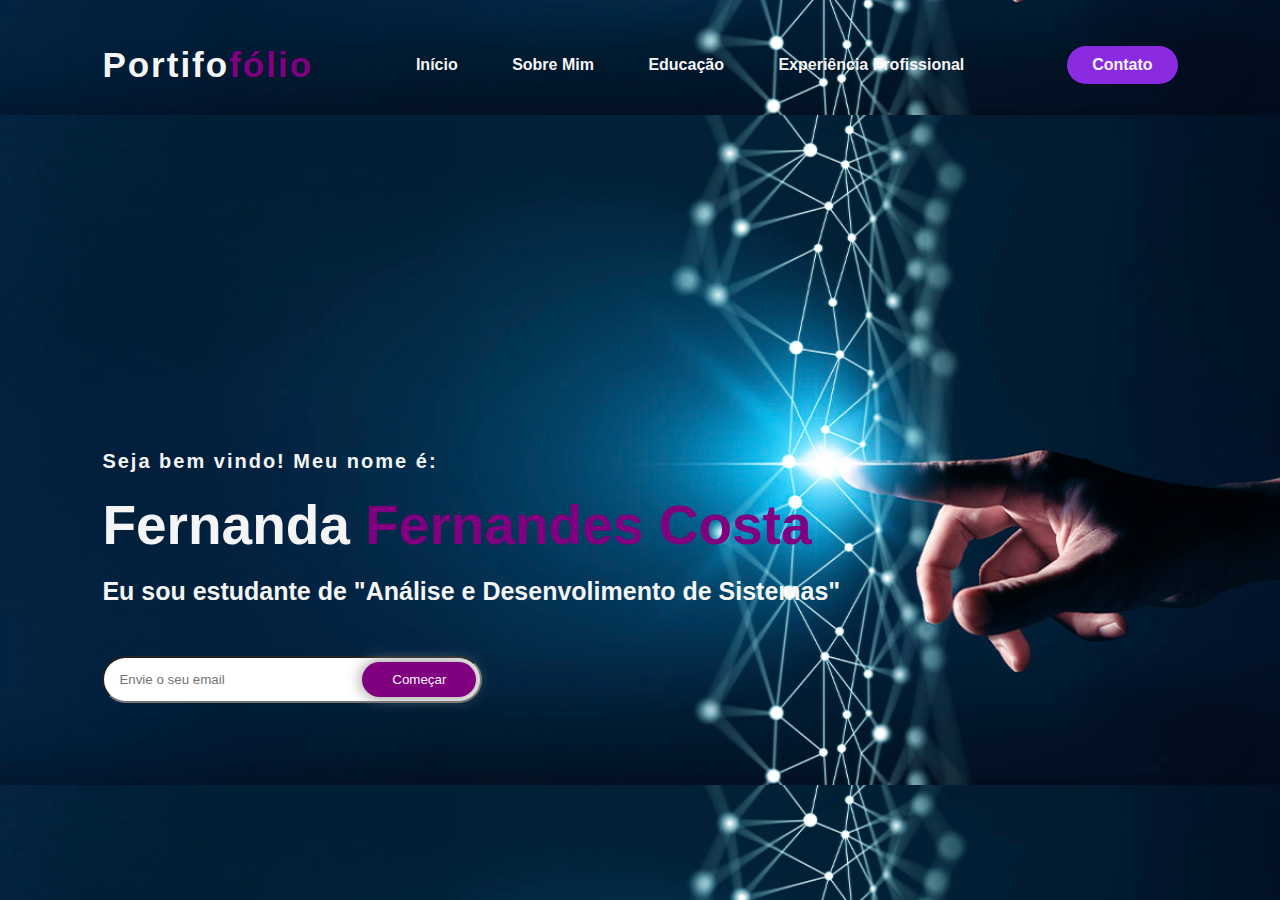
<file: index.html>
<!DOCTYPE html>
<html lang="pt-br">
<head>
    <meta charset="UTF-8">
    <meta name="viewport" content="width=device-width, initial-scale=1.0">
    <link rel="stylesheet" href="style.css">
    <title>Portifólio website</title>
    <!---Fernanada Fernandes Costa RU3920172-->
</head>
<body>
    <div class="background"><!--inicio da div background-->
        <nav>
            <h2>Portifo<span>fólio</span></h2>
            <!--inicio dos link de navegação-->
            <ul class="cabeçalho-link">
                <li><a href="início.html">Início</a></li>
                <li><a href="sobre_mim.html">Sobre Mim</a></li>
                <li><a href="educacao.html">Educação</a></li>
                <li><a href="experiencia.html">Experiência Profissional</a></li>    
            </ul><!--final do -link-->

<!--Classebutton-->
            <a href="Contato.html" class="button">Contato</a>
        </nav>
<div class="Apresentação"><!--inicio da div apresentação-->
    <h4>Seja bem vindo! Meu nome é:</h4>
    <h1>Fernanda <span>Fernandes Costa</span></h1>
    <h3>Eu sou estudante de "Análise e Desenvolimento de Sistemas"</h3>
    <div class="Container-button"><!--Inicio da div class container-->
    <form>
        <input type="email" nome="email" id="email" placeholder="Envie o seu email">
        <input type="submit" nome="submit"value="Começar">
    </form>
    </div><!--final div container-->
</div><!--fim da div apresntação-->
    </div><!--fim da div background-->
</body>
</html>
</file>
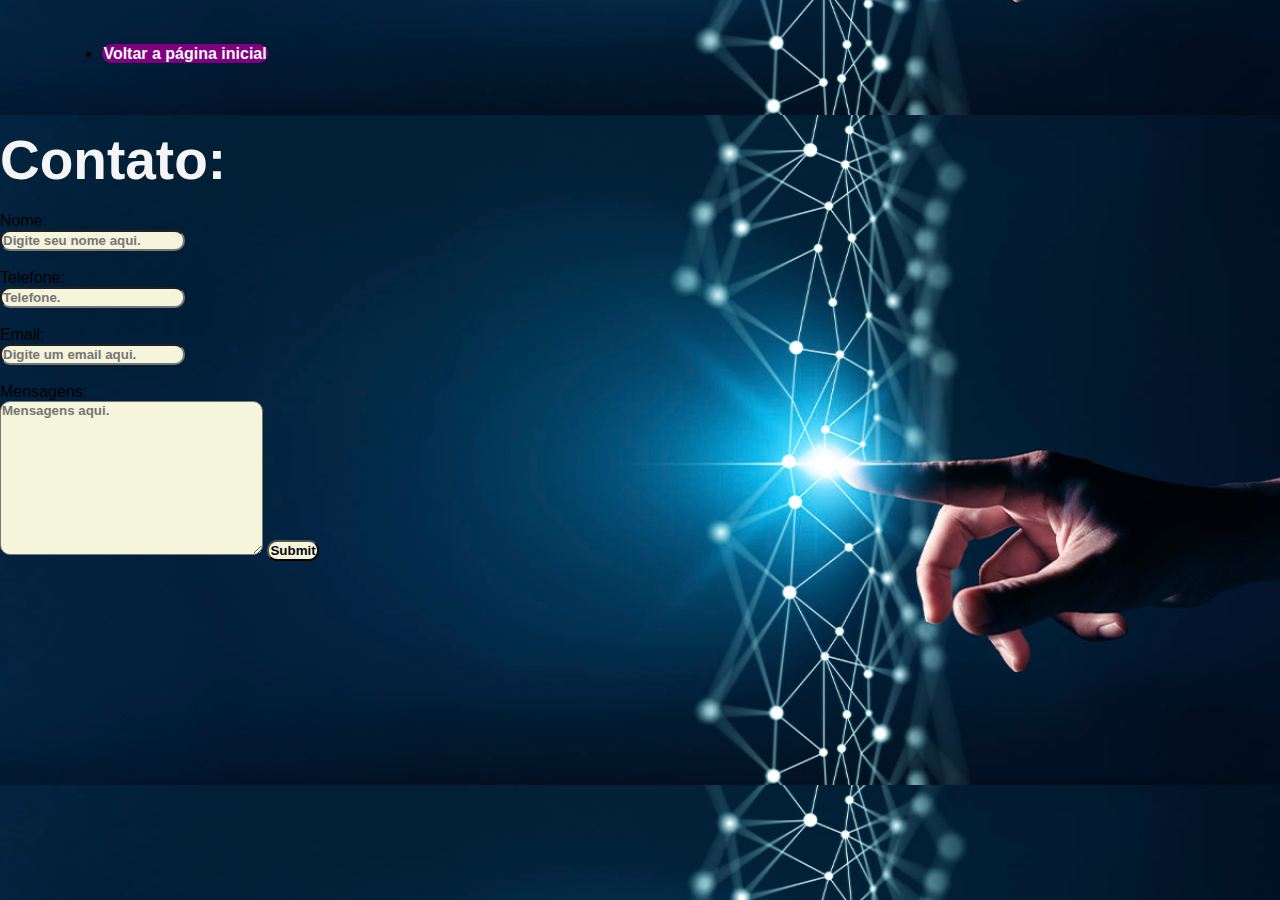
<file: contato.html>
<!DOCTYPE html>
<html lang="pt-br">
<head>
    <meta charset="UTF-8">
    <meta name="viewport" content="width=device-width, initial-scale=1.0">
    <link rel="stylesheet" href="style.css">
    <title>contato</title>
    <!---Fernanada Fernandes Costa RU3920172-->
</head>
<body>
    <header>

        <div class="background">
            <header>
                
        <div>
            <nav>
        <li ><a href="index.html" class="pagina-inicial" >Voltar a página inicial</a></li>
             <!---->
            </nav>
        </a>
        <h1>Contato:</h1>
        <!--legenda para nome-->
        <label for="campo_nome">Nome:</label>
        <form action="">
    
            <!--campo input do type text-->
            <input class="inputestilizado"  id="campo_nome" type="text" placeholder="Digite seu nome aqui."required><br><br>
    
            <!--legenda para telefone-->
            <label for="campo_telefone">Telefone:</label><br>
        <form >
    
            <!--campo input para telefone-->
            <input class="inputestilizado"  id="campo_telefone" type="tel" placeholder="Telefone." required><br><br>
    
             <!--legenda para email-->
             <label for="email">Email:</label><br>
             <form action="">
         
                 <!--campo input para email-->
                 <input class="inputestilizado"  id="email" type="email" placeholder="Digite um email aqui." required><br><br>
                 <label for="campo_mensagem">Mensagens:</label><br>
    
                 <!--campo textarea para enviar mensagens-->
                 <textarea class="inputestilizado"  name="Mensagens" id="campo_mensagem" cols="30" rows="10" placeholder="Mensagens aqui." required></textarea>
        
                 <form action="">
                    <!--campo input para Enviar(submit)-->
                    <input class="inputestilizado"  type="submit">
            
                </form><br>
                

    </header>
</div>
</body>
</html>
</file>
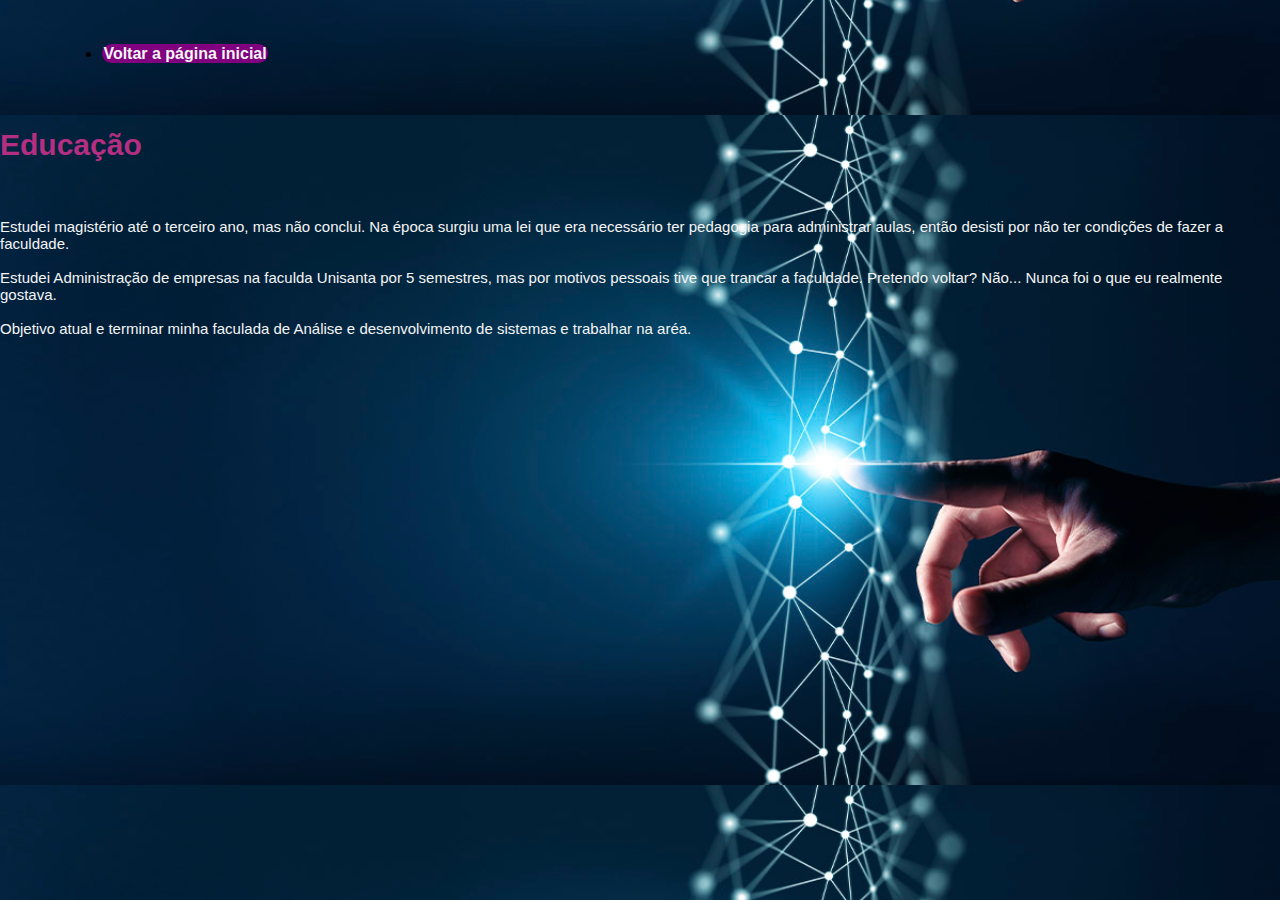
<file: educacao.html>
<!DOCTYPE html>
<html lang="pt-br">
<head>
    <meta charset="UTF-8">
    <meta name="viewport" content="width=device-width, initial-scale=1.0">
    <link rel="stylesheet" href="style.css">
    <title>Educacao</title>
    <!---Fernanada Fernandes Costa RU3920172-->
</head>
<body>
    <header>

        <div class="background">
            <header>
                
        <div>
            <nav>
        <li ><a href="index.html" class="pagina-inicial" >Voltar a página inicial</a></li>
             <!---->
            </nav>
        </a>
        <h1 class="inicio2">Educação</h1><br><br>
        <div class="inicio">
        <p>Estudei magistério até o terceiro ano, mas não conclui. Na época surgiu uma lei que era necessário ter pedagogia para administrar aulas, então desisti por não ter condições de fazer a faculdade.</p><br>
        <p>Estudei Administração de empresas na faculda Unisanta por 5 semestres, mas por motivos pessoais tive que trancar a faculdade. Pretendo voltar? Não... Nunca foi o que eu realmente gostava.</p><br>
        <p>Objetivo atual e terminar minha faculada de Análise e desenvolvimento de sistemas e trabalhar na aréa. </p><br>
      
        </div>
    </header>
</div>
</body>
</html>
</file>
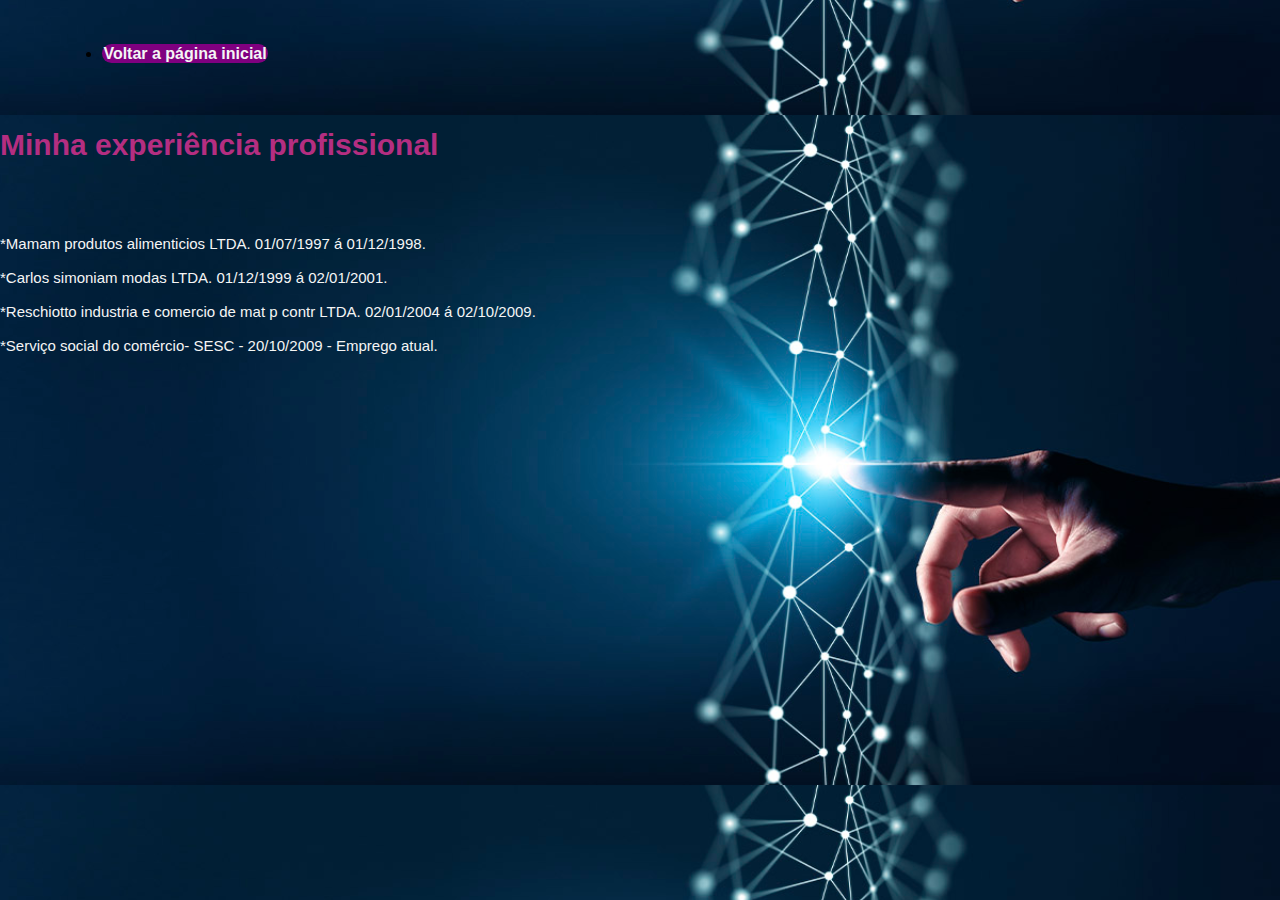
<file: experiencia.html>
<!DOCTYPE html>
<html lang="pt-br">
<head>
    <meta charset="UTF-8">
    <meta name="viewport" content="width=device-width, initial-scale=1.0">
    <link rel="stylesheet" href="style.css">
    <title>Experiencia Profissional</title>
    <!---Fernanada Fernandes Costa RU3920172-->
</head>
<body>
    <header>

        <div class="background">    
        <div>
            <nav>
        <li ><a href="index.html" class="pagina-inicial" >Voltar a página inicial</a></li>
             <!---->
            </nav>
        </a>
        <h1 class="inicio2">Minha experiência profissional</h1><br><br>
        <div class="inicio">
        <p></p><br>
        <p>*Mamam produtos alimenticios LTDA. 01/07/1997 á 01/12/1998.</p><br>
        <p>*Carlos simoniam modas LTDA. 01/12/1999 á 02/01/2001.</p><br>
        <p>*Reschiotto industria e comercio de mat p contr LTDA. 02/01/2004 á 02/10/2009. </p><br>
        <p>*Serviço social do comércio- SESC - 20/10/2009 - Emprego atual.</p>
        </div>

    </header>
</div>
</body>
</html>
</file>
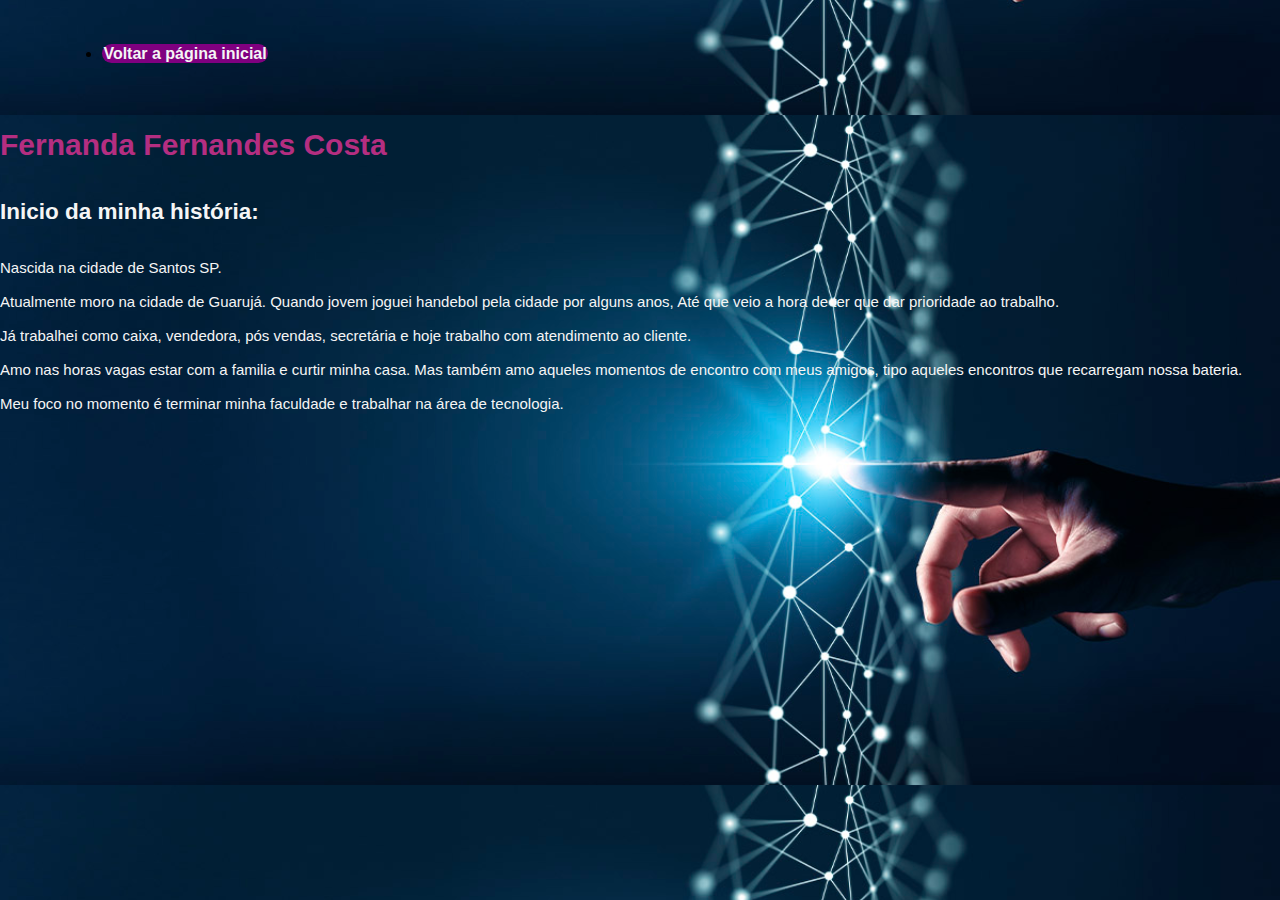
<file: início.html>
<!DOCTYPE html>
<html lang="pt-br">
<head>
    <meta charset="UTF-8">
    <meta name="viewport" content="width=device-width, initial-scale=1.0">
    <link rel="preconnect" href="https://fonts.googleapis.com">
    <link rel="preconnect" href="https://fonts.gstatic.com" crossorigin>
    <link href="https: //fonts.googleapis.com/css2? família= Poppins:ital,
    wght@0,200;0,300;0,400;0,500;0,600;0,700;0,800;0,900;1,100;1,200;1,300;
    1,400;1,500;1,600;1,700;1,800;1,900 & display=swap" rel="stylesheet">

    <!--Fim Google Fontes-->
    <link rel="stylesheet" href="style.css">
    <title>Início</title>
    <!---Fernanada Fernandes Costa RU3920172-->
</head>
<body>
    <div class="background">
        <header>
           
    <div>
        <nav>
    <li ><a href="index.html" class="pagina-inicial" >Voltar a página inicial</a></li>
         <!---->
        </nav>
    </a>
<div class="inicio">
    <h1 class="inicio2">Fernanda Fernandes Costa</h1><br>
    <h2>Inicio da minha história:</h2><br><br>
    <p>Nascida na cidade de Santos SP.<br> <br>
        Atualmente moro na cidade de Guarujá. Quando jovem joguei handebol pela cidade por alguns anos, Até que veio a hora de ter que dar prioridade ao trabalho. <br>
        <br>
        Já trabalhei como caixa, vendedora, pós vendas, secretária e hoje trabalho com atendimento ao cliente.</p><br>
    <p>Amo nas horas vagas estar com a familia e curtir minha casa. Mas também amo aqueles momentos de encontro com meus amigos, tipo aqueles encontros que recarregam nossa bateria. <br>
         <br>
          Meu foco no momento é terminar minha faculdade e trabalhar na área de tecnologia. <br>
           </p><br>
        
        
</div>
    
    
    
        </header>
        </div>
    
</body>
</html>
</file>
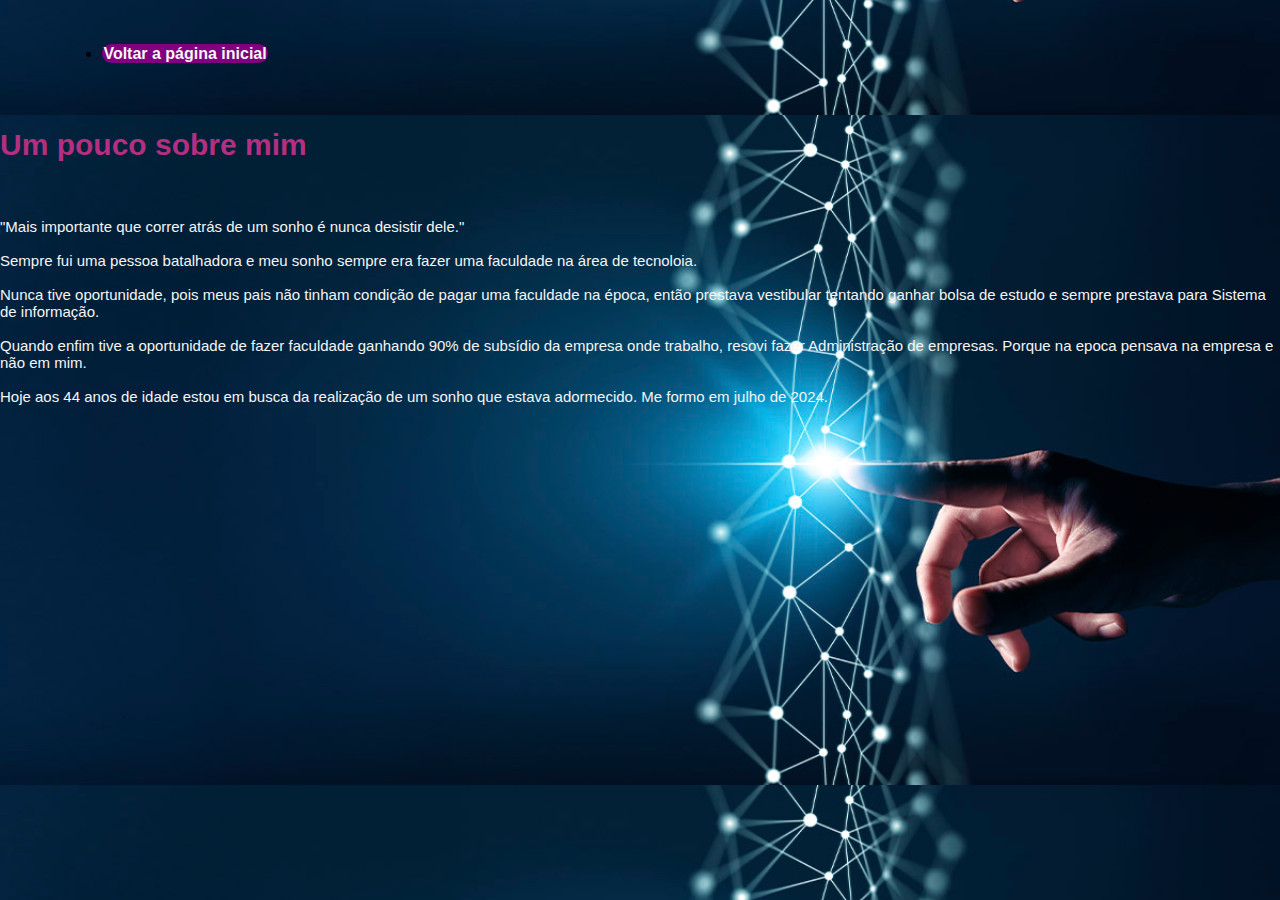
<file: sobre_mim.html>
<!DOCTYPE html>
<html lang="pt-br">
<head>
    <meta charset="UTF-8">
    <meta name="viewport" content="width=device-width, initial-scale=1.0">
    <link rel="stylesheet" href="style.css">
    <title>Sobre mim</title>
    <!---Fernanada Fernandes Costa RU3920172-->
</head>
<body>
    <header>

        <div class="background">
            <header>
                
        <div>
            <nav>
        <li ><a href="index.html" class="pagina-inicial" >Voltar a página inicial</a></li>
             <!---->
            </nav>
        </a>
        <h1 class="inicio2">Um pouco sobre mim</h1><br><br>
        <div class="inicio">
        <p>"Mais importante que correr atrás de um sonho é nunca desistir dele."</p><br>
        <p>Sempre fui uma pessoa batalhadora e meu sonho sempre era fazer uma faculdade na área de tecnoloia.</p><br>
        <p>Nunca tive oportunidade, pois meus pais não tinham condição de pagar uma faculdade na época, então prestava vestibular tentando 
            ganhar bolsa de estudo e sempre prestava para Sistema de informação.
        </p><br>
        <p>Quando enfim tive a oportunidade de fazer faculdade ganhando 90% de subsídio da empresa onde trabalho, resovi fazer Administração de empresas. Porque na epoca pensava na empresa e não em mim.</p><br>
        <p>Hoje aos 44 anos de idade estou em busca da realização de um sonho que estava adormecido. Me formo em julho de 2024.</p>
        </div>

    </header>
</div>
</body>
</html>
</file>
<file: style.css>
*{
    margin: 0;
    padding: 0;
    box-sizing: border-box;
    font-family: 'Franklin Gothic Medium', 'Arial Narrow', Arial, sans-serif;
}
.background{
    background-image: url("inovacao-e-tecnologia.jpg");
    background-size: contain;
    background-position: center;
    height: 100vh;
    width: 100%;
}
nav{
display: flex;
align-items: center;
justify-content: space-between;
padding: 45px;
padding-left: 8%;
padding-right: 8%;
}
nav h2{
    color:whitesmoke;
    font-size: 35px;
    cursor: pointer;
    letter-spacing: 2px;
}
span{
    color: purple;
}
nav ul li{
    display: inline-block;
    padding: 10px 25px;
    list-style-type: none;
}

nav ul li a{
    color: whitesmoke;
    text-decoration: none;
    font-weight: bold;
    text-transform: capitalize;
}
nav ul li a:hover{
color: purple;
transform: scale(2.2);
}
.button{
    background-color:blueviolet;
    color: whitesmoke;
    text-decoration: none;
    font-weight: bold;
    padding: 10px 25px;
    border: 0;
    border-radius: 20px;
    transition: transform .4s;
}
.button:hover{
    transform: scale(1.2);
}
.Apresentação{
    position: absolute;
    top: 50%;
    left: 8%;
    transform: translate(-50);
}
h4{
    color: whitesmoke;
    letter-spacing: 2px;
    font-size: 20px;

}
h1{
    color: whitesmoke;
    margin: 20px 0px 20px;
    font-size: 55px;
}
h3{
    color: whitesmoke;
    font-size: 25px;
    margin-bottom: 50px;
}
.Container-button form{
    width: 380px;
    max-width: 100%;
    position: relative;
}
.Container-button form input:first-child{
    display: inline-block;
    width: 100%;
    padding: 14px 130px 14px 15px;
    border-radius: 30px;
    outline: none;
}
.Container-button form input:last-child{
position: absolute;
display: inline-block;
outline: none;
padding: 10px 30px;
border: none;
border-radius: 30px;
background-color: purple;
color: whitesmoke;
box-shadow: 0px 0px 15px #858585;
right: 6px;
top: 6px;

}
.pagina-inicial{
    background-color:purple;
    color: whitesmoke;
    text-decoration: none;
    font-weight: bold;
    padding: 1px 1px;
    border-radius: 20px;
    

}
.inputestilizado{
    background-color:beige;
    color: rgb(8, 7, 7);
    text-decoration: none;
    font-weight: bold;
    padding: 1px 1px;
    border-radius: 10px;
}
.inicio{
    color: whitesmoke;
    margin: 0px 0px 0px;
    font-size: 15px; 
}

.inicio2{
    color: rgb(180, 46, 129);
    margin: 20px 0px 20px;
    font-size: 30px;
}
</file>
